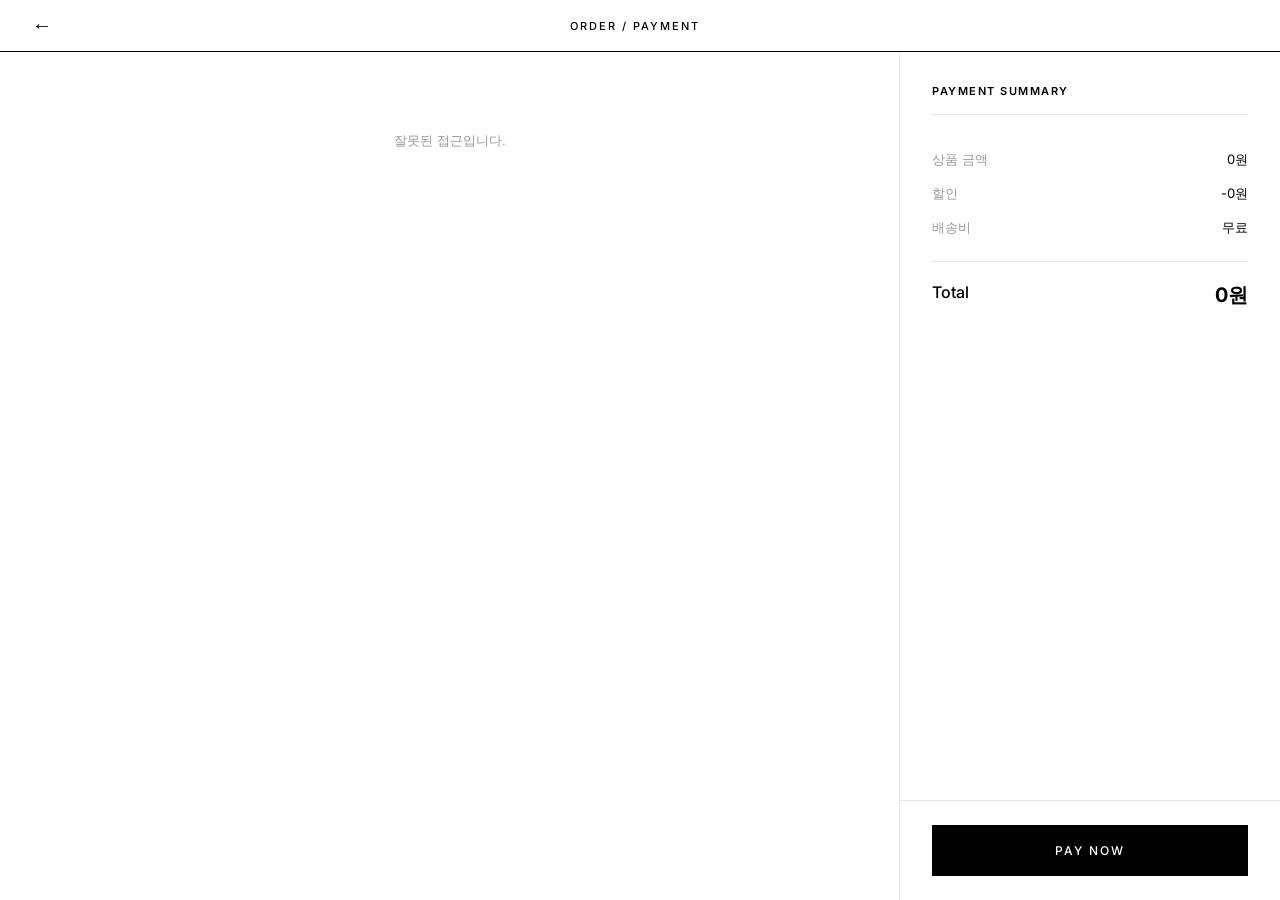
<file: apps/commerce-api/src/main/resources/static/shop/pg-checkout.html>
<!DOCTYPE html>
<html lang="ko">
<head>
    <meta charset="UTF-8">
    <meta name="viewport" content="width=device-width, initial-scale=1.0">
    <title>ORDER / PAYMENT</title>
    <style>
        @import url('https://fonts.googleapis.com/css2?family=Inter:wght@300;400;500;600;700&display=swap');

        * { margin: 0; padding: 0; box-sizing: border-box; }
        body {
            font-family: 'Inter', -apple-system, sans-serif;
            background: #fff;
            color: #000;
            -webkit-font-smoothing: antialiased;
        }

        /* Header */
        .header {
            position: sticky; top: 0; z-index: 100;
            background: #fff;
            border-bottom: 1px solid #000;
            display: flex; align-items: center; justify-content: space-between;
            padding: 0 32px; height: 52px;
        }
        .header-back {
            background: none; border: none; font-size: 20px;
            cursor: pointer; color: #000; padding: 8px 0;
        }
        .header-title {
            font-size: 11px; font-weight: 500;
            letter-spacing: 2px; text-transform: uppercase;
        }
        .header-spacer { width: 30px; }

        /* Two-Column Layout */
        .checkout-layout {
            display: grid;
            grid-template-columns: 1fr 380px;
            min-height: calc(100vh - 52px);
        }
        .checkout-left {
            border-right: 1px solid #e5e5e5;
        }
        .checkout-right {
            position: sticky; top: 52px;
            align-self: start;
            height: calc(100vh - 52px);
            display: flex; flex-direction: column;
        }

        /* Section */
        .section { border-bottom: 1px solid #e5e5e5; }
        .section-head {
            padding: 20px 32px;
            display: flex; align-items: center; justify-content: space-between;
            cursor: default;
        }
        .section-title {
            font-size: 11px; font-weight: 600;
            letter-spacing: 1.5px; text-transform: uppercase;
        }
        .section-num {
            font-size: 10px; color: #bbb; letter-spacing: 1px;
        }
        .section-body { padding: 0 32px 28px; }

        /* Shipping Info */
        .info-grid {
            display: grid; grid-template-columns: 80px 1fr;
            gap: 12px 16px; font-size: 13px;
        }
        .info-label { color: #999; font-weight: 400; }
        .info-value { color: #000; font-weight: 400; }

        /* Product List */
        .product-item {
            display: flex; gap: 16px; padding: 16px 0;
            border-bottom: 1px solid #f0f0f0;
        }
        .product-item:last-child { border-bottom: none; }
        .product-thumb {
            width: 72px; height: 72px;
            background: #f5f5f5; flex-shrink: 0;
            display: flex; align-items: center; justify-content: center;
            font-size: 10px; color: #ccc;
        }
        .product-info { flex: 1; display: flex; flex-direction: column; justify-content: center; }
        .product-brand {
            font-size: 10px; color: #999;
            letter-spacing: 0.5px; text-transform: uppercase;
            margin-bottom: 4px;
        }
        .product-name { font-size: 13px; font-weight: 400; margin-bottom: 4px; }
        .product-meta {
            font-size: 12px; color: #999;
            display: flex; gap: 12px;
        }
        .product-price { font-size: 13px; font-weight: 500; white-space: nowrap; align-self: center; }

        /* Coupon / Point */
        .benefit-row {
            display: flex; justify-content: space-between; align-items: center;
            padding: 14px 0;
            border-bottom: 1px solid #f0f0f0;
        }
        .benefit-row:last-child { border-bottom: none; }
        .benefit-label { font-size: 13px; color: #000; }
        .benefit-value {
            font-size: 13px; font-weight: 500; color: #000;
        }
        .benefit-sub { font-size: 11px; color: #999; margin-top: 2px; }

        /* Payment Method */
        .method-grid {
            display: grid; grid-template-columns: repeat(4, 1fr);
            gap: 8px; margin-bottom: 20px;
        }
        .method-btn {
            border: 1px solid #ddd; padding: 14px 8px;
            text-align: center; font-size: 12px; font-weight: 400;
            cursor: pointer; transition: all 0.15s;
            background: #fff; color: #666;
            font-family: 'Inter', sans-serif;
        }
        .method-btn:hover { border-color: #999; }
        .method-btn.selected {
            border-color: #000; background: #000;
            color: #fff; font-weight: 500;
        }
        .card-input-wrap { margin-top: 4px; }
        .card-label {
            font-size: 10px; color: #999; letter-spacing: 0.5px;
            text-transform: uppercase; margin-bottom: 8px; display: block;
        }
        .card-input {
            width: 100%; padding: 14px 0;
            border: none; border-bottom: 1px solid #ddd;
            font-size: 16px; font-family: 'Inter', sans-serif;
            letter-spacing: 3px; outline: none;
            background: transparent; transition: border-color 0.2s;
        }
        .card-input:focus { border-bottom-color: #000; }
        .card-input::placeholder { color: #ddd; }

        /* Right Panel - Payment Summary */
        .summary-content { flex: 1; padding: 32px; }
        .summary-title {
            font-size: 11px; font-weight: 600;
            letter-spacing: 1.5px; text-transform: uppercase;
            margin-bottom: 28px; padding-bottom: 16px;
            border-bottom: 1px solid #e5e5e5;
        }
        .summary-row {
            display: flex; justify-content: space-between;
            padding: 8px 0; font-size: 13px;
        }
        .summary-label { color: #999; }
        .summary-value { font-weight: 400; }
        .summary-divider {
            border: none; border-top: 1px solid #e5e5e5;
            margin: 16px 0;
        }
        .summary-total {
            display: flex; justify-content: space-between;
            padding: 4px 0; font-size: 16px;
        }
        .summary-total-label { font-weight: 500; }
        .summary-total-value { font-weight: 700; font-size: 20px; }

        /* Pay Button */
        .pay-wrap {
            padding: 24px 32px;
            border-top: 1px solid #e5e5e5;
        }
        .btn-pay {
            width: 100%; padding: 18px;
            background: #000; color: #fff; border: none;
            font-family: 'Inter', sans-serif;
            font-size: 12px; font-weight: 500;
            letter-spacing: 2px; text-transform: uppercase;
            cursor: pointer; transition: opacity 0.2s;
        }
        .btn-pay:hover { opacity: 0.85; }
        .btn-pay:disabled { background: #ccc; cursor: not-allowed; }

        /* Status */
        .status-area {
            margin-top: 16px; padding: 24px;
            text-align: center; font-size: 13px; display: none;
        }
        .status-processing { background: #fafafa; }
        .status-success { background: #fafafa; }
        .status-fail { background: #fafafa; }
        .spinner {
            display: inline-block; width: 20px; height: 20px;
            border: 1.5px solid #ddd; border-top: 1.5px solid #000;
            border-radius: 50%; animation: spin 0.8s linear infinite;
            margin-bottom: 12px;
        }
        @keyframes spin { to { transform: rotate(360deg); } }
        .status-icon { font-size: 28px; margin-bottom: 12px; font-weight: 300; }
        .status-msg { font-size: 14px; font-weight: 400; margin-bottom: 4px; }
        .status-sub { font-size: 12px; color: #999; }
        .btn-link {
            display: inline-block; margin-top: 16px; padding: 12px 32px;
            background: #000; color: #fff; text-decoration: none;
            font-size: 11px; font-weight: 500; letter-spacing: 1px;
            text-transform: uppercase; transition: opacity 0.2s;
        }
        .btn-link:hover { opacity: 0.85; }
        .btn-link.outline {
            background: #fff; color: #000; border: 1px solid #000;
        }

        /* Loading skeleton */
        .skeleton {
            background: linear-gradient(90deg, #f0f0f0 25%, #e0e0e0 50%, #f0f0f0 75%);
            background-size: 200% 100%;
            animation: shimmer 1.5s infinite;
            height: 14px; border-radius: 2px;
        }
        @keyframes shimmer { to { background-position: -200% 0; } }

        /* Responsive */
        @media (max-width: 900px) {
            .checkout-layout {
                grid-template-columns: 1fr;
            }
            .checkout-right {
                position: static;
                height: auto;
                border-top: 8px solid #f5f5f5;
            }
            .checkout-left { border-right: none; }
        }
    </style>
</head>
<body>
    <div class="header">
        <button class="header-back" id="btn-back">&larr;</button>
        <span class="header-title">Order / Payment</span>
        <span class="header-spacer"></span>
    </div>

    <div class="checkout-layout">
        <!-- LEFT COLUMN -->
        <div class="checkout-left" id="checkout-left">
            <!-- 01 배송 정보 -->
            <div class="section">
                <div class="section-head">
                    <span class="section-title">Shipping Information</span>
                    <span class="section-num">01</span>
                </div>
                <div class="section-body" id="shipping-info">
                    <div class="info-grid">
                        <span class="info-label">수령인</span>
                        <span class="info-value" id="ship-name"><span class="skeleton" style="width:80px;display:inline-block">&nbsp;</span></span>
                        <span class="info-label">연락처</span>
                        <span class="info-value" id="ship-phone">010-****-****</span>
                        <span class="info-label">배송지</span>
                        <span class="info-value" id="ship-addr">서울특별시 강남구 테헤란로 123</span>
                        <span class="info-label">배송 메모</span>
                        <span class="info-value">부재 시 문 앞에 놓아주세요</span>
                    </div>
                </div>
            </div>

            <!-- 02 주문 제품 -->
            <div class="section">
                <div class="section-head">
                    <span class="section-title">Order Items</span>
                    <span class="section-num">02</span>
                </div>
                <div class="section-body" id="order-items">
                    <div class="product-item">
                        <div class="product-thumb"><span class="skeleton" style="width:100%;height:100%"></span></div>
                        <div class="product-info">
                            <div class="skeleton" style="width:120px;margin-bottom:8px">&nbsp;</div>
                            <div class="skeleton" style="width:200px">&nbsp;</div>
                        </div>
                    </div>
                </div>
            </div>

            <!-- 03 할인 적용 -->
            <div class="section">
                <div class="section-head">
                    <span class="section-title">Discount</span>
                    <span class="section-num">03</span>
                </div>
                <div class="section-body" id="discount-info">
                    <div class="benefit-row">
                        <div>
                            <div class="benefit-label">포인트</div>
                            <div class="benefit-sub" id="point-balance">보유: -P</div>
                        </div>
                        <span class="benefit-value" id="point-used">0P</span>
                    </div>
                    <div class="benefit-row">
                        <div>
                            <div class="benefit-label">쿠폰 할인</div>
                            <div class="benefit-sub">결제 시 적용됨</div>
                        </div>
                        <span class="benefit-value" id="coupon-discount">-0원</span>
                    </div>
                </div>
            </div>

            <!-- 04 결제 수단 -->
            <div class="section">
                <div class="section-head">
                    <span class="section-title">Payment Method</span>
                    <span class="section-num">04</span>
                </div>
                <div class="section-body">
                    <div class="method-grid" id="card-options">
                        <div class="method-btn selected" data-value="SAMSUNG">Samsung</div>
                        <div class="method-btn" data-value="KB">KB</div>
                        <div class="method-btn" data-value="HYUNDAI">Hyundai</div>
                        <div class="method-btn" data-value="LOTTE">Lotte</div>
                    </div>
                    <div class="card-input-wrap">
                        <label class="card-label">Card Number</label>
                        <input class="card-input" id="card-no" type="text"
                               value="1234-5678-9012-3456" maxlength="19">
                    </div>
                </div>
            </div>
        </div>

        <!-- RIGHT COLUMN -->
        <div class="checkout-right">
            <div class="summary-content">
                <div class="summary-title">Payment Summary</div>

                <div class="summary-row">
                    <span class="summary-label">상품 금액</span>
                    <span class="summary-value" id="sum-original">0원</span>
                </div>
                <div class="summary-row">
                    <span class="summary-label">할인</span>
                    <span class="summary-value" id="sum-discount">-0원</span>
                </div>
                <div class="summary-row">
                    <span class="summary-label">배송비</span>
                    <span class="summary-value">무료</span>
                </div>

                <hr class="summary-divider">

                <div class="summary-total">
                    <span class="summary-total-label">Total</span>
                    <span class="summary-total-value" id="sum-total">0원</span>
                </div>

                <div style="margin-top:20px;font-size:11px;color:#bbb;line-height:1.8">
                    <div id="sum-order-id"></div>
                </div>
            </div>

            <div class="pay-wrap">
                <button class="btn-pay" id="btn-pay">Pay Now</button>
                <div class="status-area" id="status-area"></div>
            </div>
        </div>
    </div>

    <script type="module">
        import { PaymentApi, OrderApi, UserApi, ProductApi } from './js/api.js';

        const params = new URLSearchParams(location.search);
        const mode = params.get('mode'); // 'new' = 새 주문, null = 기존 주문 재시도
        const retryOrderId = Number(params.get('orderId')) || null;
        const retryAmount = Number(params.get('amount')) || null;
        const returnUrl = params.get('returnUrl') || '/shop/index.html#mypage';

        // 결제 완료 후 폴링에 사용할 orderId (새 주문 시 결제 응답에서 받음)
        let activeOrderId = retryOrderId;

        document.getElementById('btn-back').addEventListener('click', () => {
            location.href = returnUrl;
        });

        if (mode === 'new') {
            // 새 주문 모드: sessionStorage에서 주문 정보 로드
            const checkoutData = JSON.parse(sessionStorage.getItem('checkoutData') || 'null');
            if (!checkoutData || !checkoutData.items || !checkoutData.items.length) {
                document.getElementById('checkout-left').innerHTML =
                    '<div style="padding:80px 32px;text-align:center;font-size:13px;color:#999">잘못된 접근입니다.</div>';
            } else {
                loadNewOrderData(checkoutData);
            }
        } else if (retryOrderId) {
            // 재시도 모드: 기존 주문 정보 로드
            loadRetryOrderData(retryOrderId);
        } else {
            document.getElementById('checkout-left').innerHTML =
                '<div style="padding:80px 32px;text-align:center;font-size:13px;color:#999">잘못된 접근입니다.</div>';
        }

        // === 새 주문 모드 ===
        async function loadNewOrderData(checkoutData) {
            const [user, pointData] = await Promise.all([
                UserApi.me().catch(() => null),
                UserApi.getPoint().catch(() => null),
            ]);

            if (user) {
                document.getElementById('ship-name').textContent = user.name || '-';
            }

            // 상품 정보 표시 (sessionStorage의 product 데이터 사용)
            const product = checkoutData.product;
            const item = checkoutData.items[0];
            const originalTotal = product.price * item.quantity;

            const itemsHtml = `
                <div class="product-item">
                    <div class="product-thumb">IMG</div>
                    <div class="product-info">
                        <div class="product-brand">${esc(product.brandName)}</div>
                        <div class="product-name">${esc(product.name)}</div>
                        <div class="product-meta">
                            <span>Qty: ${item.quantity}</span>
                        </div>
                    </div>
                    <div class="product-price">${originalTotal.toLocaleString()}원</div>
                </div>`;
            document.getElementById('order-items').innerHTML = itemsHtml;

            // Summary
            document.getElementById('sum-original').textContent = originalTotal.toLocaleString() + '원';
            document.getElementById('sum-discount').textContent = '0원';
            document.getElementById('sum-total').textContent = originalTotal.toLocaleString() + '원';
            document.getElementById('sum-order-id').textContent = 'NEW ORDER';

            if (pointData) {
                document.getElementById('point-balance').textContent =
                    '보유: ' + pointData.point.toLocaleString() + 'P';
            }

            initPaymentForm({ mode: 'new', checkoutData, amount: originalTotal });
        }

        // === 재시도 모드 ===
        async function loadRetryOrderData(orderId) {
            const [order, user, pointData] = await Promise.all([
                OrderApi.get(orderId).catch(() => null),
                UserApi.me().catch(() => null),
                UserApi.getPoint().catch(() => null),
            ]);

            if (user) {
                document.getElementById('ship-name').textContent = user.name || '-';
            }

            if (order && order.items) {
                const itemsHtml = order.items.map(item => `
                    <div class="product-item">
                        <div class="product-thumb">IMG</div>
                        <div class="product-info">
                            <div class="product-brand">${esc(item.brandName)}</div>
                            <div class="product-name">${esc(item.productName)}</div>
                            <div class="product-meta">
                                <span>Qty: ${item.quantity}</span>
                            </div>
                        </div>
                        <div class="product-price">${(item.orderPrice * item.quantity).toLocaleString()}원</div>
                    </div>`).join('');
                document.getElementById('order-items').innerHTML = itemsHtml;

                const originalTotal = order.items.reduce(
                    (sum, i) => sum + i.orderPrice * i.quantity, 0);
                const discount = originalTotal - order.totalPrice;

                document.getElementById('sum-original').textContent = originalTotal.toLocaleString() + '원';
                document.getElementById('sum-discount').textContent =
                    discount > 0 ? '-' + discount.toLocaleString() + '원' : '0원';
                document.getElementById('sum-total').textContent = order.totalPrice.toLocaleString() + '원';
                document.getElementById('sum-order-id').textContent =
                    'ORDER #' + String(orderId).padStart(6, '0');

                if (discount > 0) {
                    document.getElementById('coupon-discount').textContent =
                        '-' + discount.toLocaleString() + '원';
                }
            }

            if (pointData) {
                document.getElementById('point-balance').textContent =
                    '보유: ' + pointData.point.toLocaleString() + 'P';
            }

            initPaymentForm({ mode: 'retry', orderId, amount: order ? order.totalPrice : retryAmount });
        }

        function initPaymentForm(config) {
            let selectedCard = 'SAMSUNG';
            const btnPay = document.getElementById('btn-pay');
            const statusArea = document.getElementById('status-area');
            const cardNoInput = document.getElementById('card-no');

            document.querySelectorAll('.method-btn').forEach(btn => {
                btn.addEventListener('click', () => {
                    document.querySelectorAll('.method-btn')
                        .forEach(b => b.classList.remove('selected'));
                    btn.classList.add('selected');
                    selectedCard = btn.dataset.value;
                });
            });

            cardNoInput.addEventListener('input', (e) => {
                let v = e.target.value.replace(/\D/g, '').substring(0, 16);
                e.target.value = v.match(/.{1,4}/g)?.join('-') || v;
            });

            btnPay.addEventListener('click', async () => {
                const cardNo = cardNoInput.value.trim();
                if (!cardNo || cardNo.replace(/-/g, '').length < 16) {
                    showStatus('fail',
                        '<div class="status-msg">카드 번호 16자리를 입력해주세요.</div>');
                    return;
                }

                btnPay.disabled = true;
                btnPay.textContent = 'PROCESSING...';
                showStatus('processing',
                    '<div class="spinner"></div>' +
                    '<div class="status-msg">결제를 요청하고 있습니다</div>' +
                    '<div class="status-sub">Please wait...</div>');

                try {
                    let requestBody;
                    if (config.mode === 'new') {
                        // 새 주문: items + 결제 정보 전송 (Order 생성은 서버에서 처리)
                        requestBody = {
                            items: config.checkoutData.items,
                            cardType: selectedCard,
                            cardNo,
                        };
                    } else {
                        // 재시도: 기존 orderId + 결제 정보
                        requestBody = {
                            orderId: config.orderId,
                            cardType: selectedCard,
                            cardNo,
                        };
                    }

                    const result = await PaymentApi.request(requestBody);

                    // 결제 응답에서 orderId 획득 (새 주문 시 서버가 생성한 orderId)
                    activeOrderId = result.orderId;

                    // Summary 갱신
                    if (activeOrderId) {
                        document.getElementById('sum-order-id').textContent =
                            'ORDER #' + String(activeOrderId).padStart(6, '0');
                    }

                    // sessionStorage 정리 (주문 생성 완료)
                    sessionStorage.removeItem('checkoutData');

                    showStatus('processing',
                        '<div class="spinner"></div>' +
                        '<div class="status-msg">결제 승인 처리 중</div>' +
                        '<div class="status-sub">Approving payment...</div>');
                    pollPaymentResult();
                } catch (e) {
                    if (config.mode === 'new') {
                        // 새 주문 모드에서 PG 실패 시: 주문이 이미 생성됐을 수 있으므로 마이페이지에서 재시도 안내
                        showStatus('fail',
                            '<div class="status-icon">&times;</div>' +
                            '<div class="status-msg">' + e.message + '</div>' +
                            '<a class="btn-link" href="/shop/index.html#mypage">주문 내역에서 재시도</a>');
                    } else {
                        // 재시도 모드: 같은 orderId로 다시 시도 가능
                        showStatus('fail',
                            '<div class="status-icon">&times;</div>' +
                            '<div class="status-msg">' + e.message + '</div>' +
                            '<button class="btn-link outline" id="btn-retry">Retry</button>');
                        document.getElementById('btn-retry').addEventListener('click', () => {
                            btnPay.disabled = false;
                            btnPay.textContent = 'PAY NOW';
                            statusArea.style.display = 'none';
                        });
                    }
                }
            });

            function pollPaymentResult() {
                let attempts = 0;
                const interval = setInterval(async () => {
                    attempts++;
                    try {
                        const [order, paymentStatus] = await Promise.all([
                            OrderApi.get(activeOrderId).catch(() => null),
                            PaymentApi.status(activeOrderId).catch(() => null),
                        ]);

                        if (order && order.status === 'ORDERED') {
                            clearInterval(interval);
                            onComplete('SUCCESS');
                            return;
                        }

                        if (paymentStatus && paymentStatus.paymentStatus === 'FAILED') {
                            clearInterval(interval);
                            onComplete('FAILED', paymentStatus.failureMessage);
                            return;
                        }

                        if (attempts >= 15) {
                            clearInterval(interval);
                            onComplete('TIMEOUT');
                        }
                    } catch {
                        if (attempts >= 15) {
                            clearInterval(interval);
                            onComplete('TIMEOUT');
                        }
                    }
                }, 2000);
            }

            function onComplete(status, failureMessage) {
                sessionStorage.removeItem('checkoutData');

                if (status === 'SUCCESS') {
                    showStatus('success',
                        '<div class="status-icon">&#10003;</div>' +
                        '<div class="status-msg">결제가 완료되었습니다</div>' +
                        '<div class="status-sub">Payment completed</div>' +
                        '<a class="btn-link" href="/shop/index.html#mypage">View Orders</a>');
                } else if (status === 'FAILED') {
                    showStatus('fail',
                        '<div class="status-icon">&times;</div>' +
                        '<div class="status-msg">' + (failureMessage || '결제에 실패했습니다.') + '</div>' +
                        '<button class="btn-link outline" id="btn-retry-after-fail" style="margin-right:8px">다시 시도</button>' +
                        '<a class="btn-link" href="/shop/index.html#mypage">주문 내역</a>');
                    document.getElementById('btn-retry-after-fail')?.addEventListener('click', () => {
                        btnPay.disabled = false;
                        btnPay.textContent = 'PAY NOW';
                        btnPay.style.display = '';
                        statusArea.style.display = 'none';
                    });
                } else {
                    showStatus('fail',
                        '<div class="status-icon">!</div>' +
                        '<div class="status-msg">처리 중입니다</div>' +
                        '<div class="status-sub">주문 내역에서 확인해주세요</div>' +
                        '<a class="btn-link" href="/shop/index.html#mypage">View Orders</a>');
                }
                if (status !== 'FAILED') {
                    btnPay.style.display = 'none';
                }
            }

            function showStatus(type, html) {
                statusArea.className = 'status-area status-' + type;
                statusArea.innerHTML = html;
                statusArea.style.display = 'block';
            }
        }

        function esc(s) {
            return (s || '').replace(/</g, '&lt;').replace(/>/g, '&gt;');
        }
    </script>
</body>
</html>
</file>
